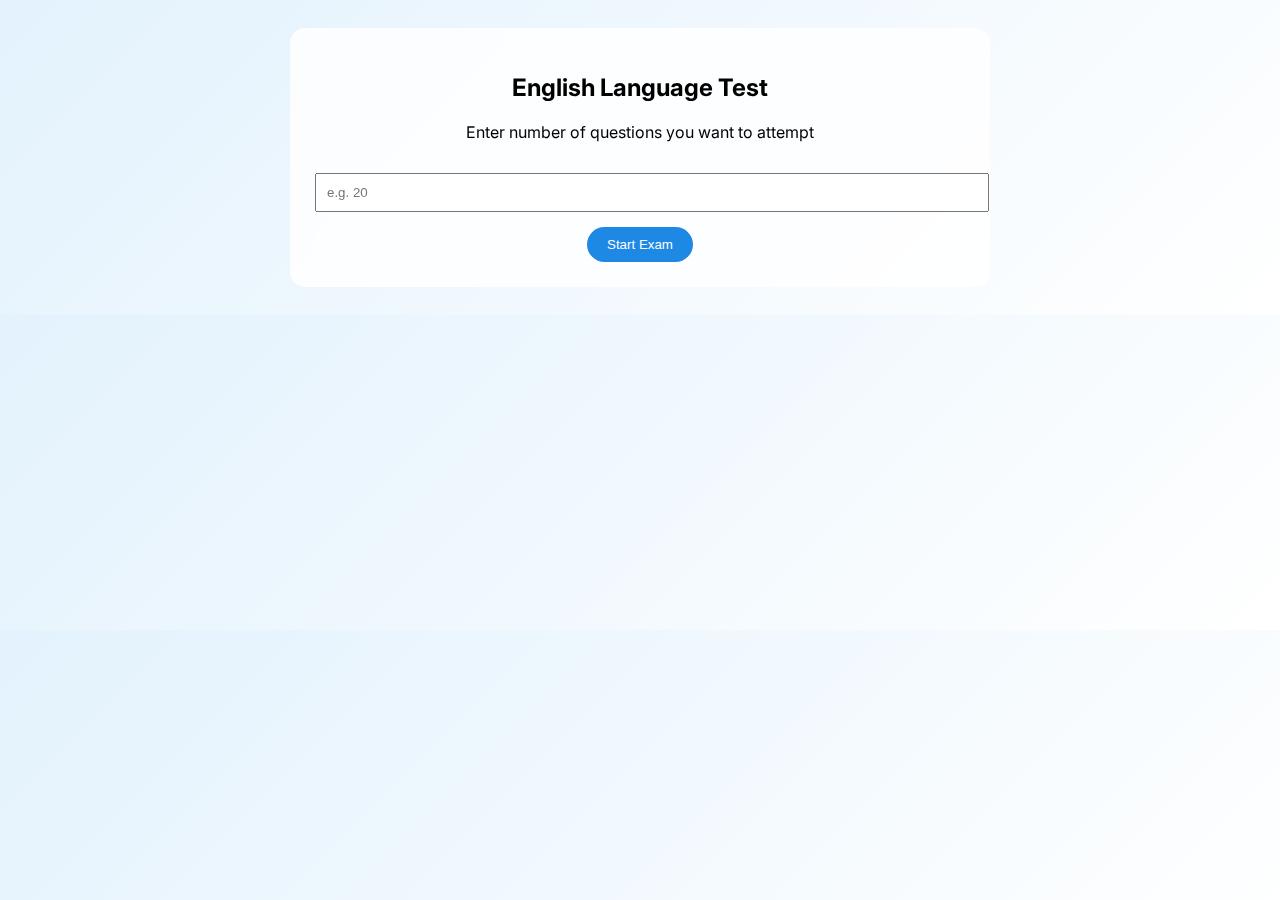
<file: pages/english.html>
<!DOCTYPE html>
<html lang="en">
  <head>
    <meta charset="UTF-8" />
    <title>Legal Test | MockTest Arena</title>
    <meta name="viewport" content="width=device-width, initial-scale=1.0" />

    <link
      href="https://fonts.googleapis.com/css2?family=Poppins:wght@400;600;700&family=Inter:wght@400;500&display=swap"
      rel="stylesheet"
    />
    <link rel="stylesheet" href="english.css" />
  </head>
  <body>
    <div class="container">
      <!-- Setup Section -->
      <div id="setup-box" class="card">
        <h2>English Language Test</h2>
        <p>Enter number of questions you want to attempt</p>
        <input type="number" id="questionCount" placeholder="e.g. 20" min="1" />
        <button id="startBtn">Start Exam</button>
      </div>

      <!-- Exam Section -->
      <div id="exam-box" class="hidden">
        <div class="exam-header">
          <h3 id="question-number"></h3>
          <div class="timer-wrapper">
            <svg class="progress-ring" width="70" height="70">
              <circle
                class="progress-ring__circle"
                stroke-width="6"
                fill="transparent"
                r="30"
                cx="35"
                cy="35"
              />
            </svg>
            <div id="timer-text">50</div>
          </div>
        </div>

        <div id="question-container"></div>

        <button id="nextBtn">Next Question</button>

        <button id="submitBtn">Submit Exam</button>
      </div>

      <!-- Result Section -->
      <div id="result-box" class="hidden"></div>
    </div>

    <script src="english.js"></script>
  </body>
</html>
</file>
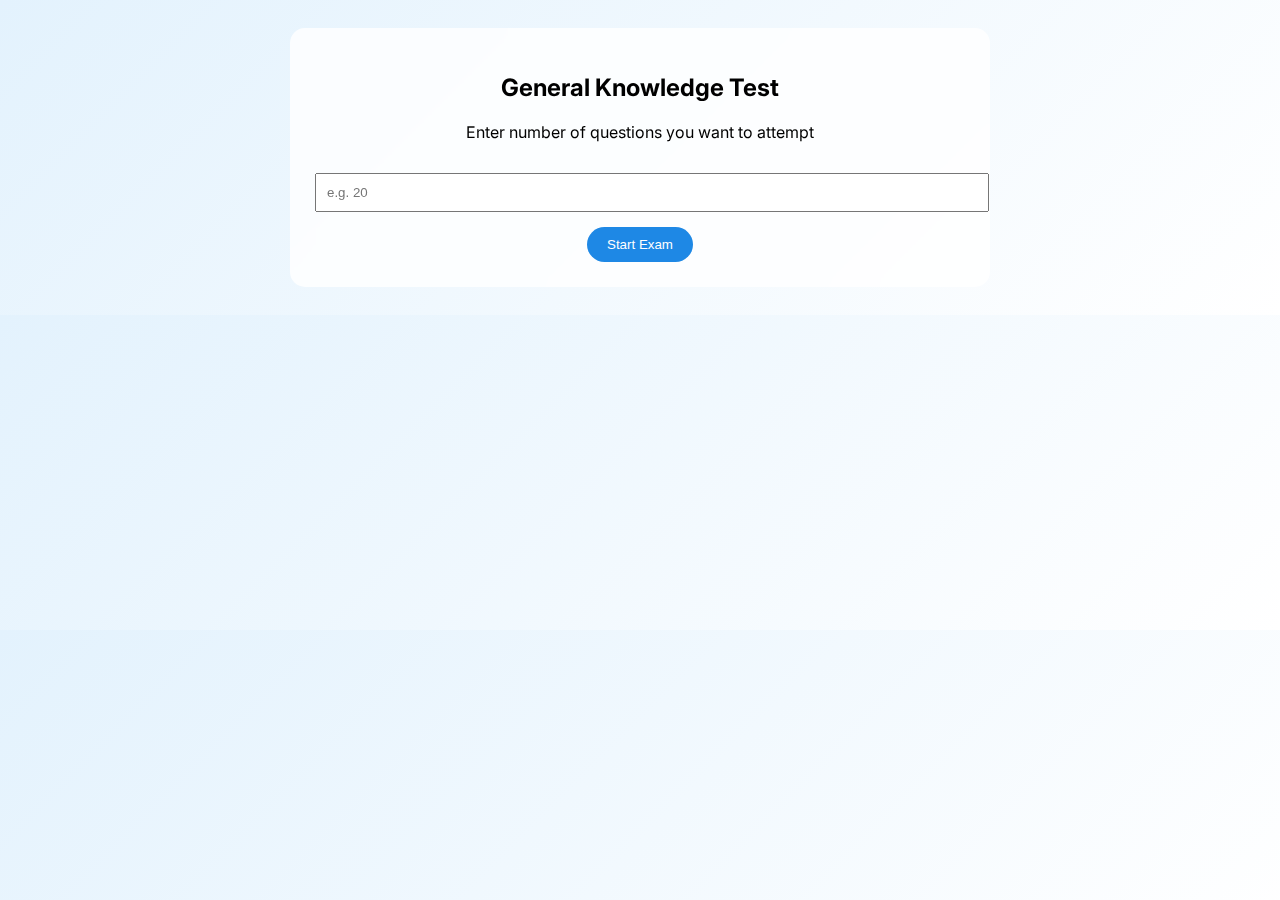
<file: pages/gk.html>
<!DOCTYPE html>
<html lang="en">
  <head>
    <meta charset="UTF-8" />
    <title>Legal Test | MockTest Arena</title>
    <meta name="viewport" content="width=device-width, initial-scale=1.0" />

    <link
      href="https://fonts.googleapis.com/css2?family=Poppins:wght@400;600;700&family=Inter:wght@400;500&display=swap"
      rel="stylesheet"
    />
    <link rel="stylesheet" href="gk.css" />
  </head>
  <body>
    <div class="container">
      <!-- Setup Section -->
      <div id="setup-box" class="card">
        <h2>General Knowledge Test</h2>
        <p>Enter number of questions you want to attempt</p>
        <input type="number" id="questionCount" placeholder="e.g. 20" min="1" />
        <button id="startBtn">Start Exam</button>
      </div>

      <!-- Exam Section -->
      <div id="exam-box" class="hidden">
        <div class="exam-header">
          <h3 id="question-number"></h3>
          <div class="timer-wrapper">
            <svg class="progress-ring" width="70" height="70">
              <circle
                class="progress-ring__circle"
                stroke-width="6"
                fill="transparent"
                r="30"
                cx="35"
                cy="35"
              />
            </svg>
            <div id="timer-text">50</div>
          </div>
        </div>

        <div id="question-container"></div>

        <button id="nextBtn">Next Question</button>

        <button id="submitBtn">Submit Exam</button>
      </div>

      <!-- Result Section -->
      <div id="result-box" class="hidden"></div>
    </div>

    <script src="gk.js"></script>
  </body>
</html>
</file>
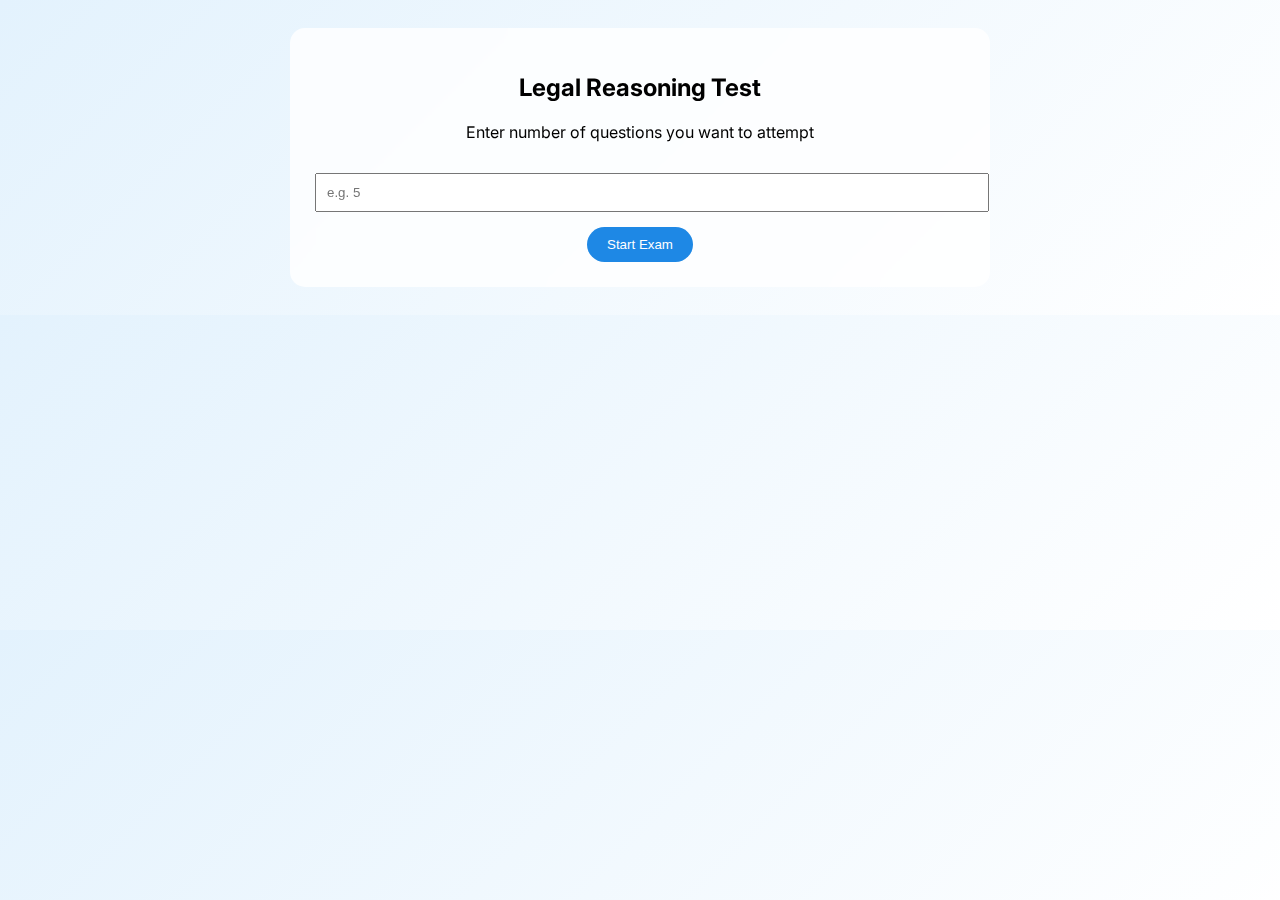
<file: pages/legal.html>
<!DOCTYPE html>
<html lang="en">
  <head>
    <meta charset="UTF-8" />
    <title>Legal Test | MockTest Arena</title>
    <meta name="viewport" content="width=device-width, initial-scale=1.0" />

    <link
      href="https://fonts.googleapis.com/css2?family=Poppins:wght@400;600;700&family=Inter:wght@400;500&display=swap"
      rel="stylesheet"
    />
    <link rel="stylesheet" href="legal.css" />
  </head>
  <body>
    <div class="container">
      <!-- Setup Section -->
      <div id="setup-box" class="card">
        <h2>Legal Reasoning Test</h2>
        <p>Enter number of questions you want to attempt</p>
        <input type="number" id="questionCount" placeholder="e.g. 5" min="1" />
        <button id="startBtn">Start Exam</button>
      </div>

      <!-- Exam Section -->
      <div id="exam-box" class="hidden">
        <div class="exam-header">
          <h3 id="question-number"></h3>
          <div class="timer-wrapper">
            <svg class="progress-ring" width="70" height="70">
              <circle
                class="progress-ring__circle"
                stroke-width="6"
                fill="transparent"
                r="30"
                cx="35"
                cy="35"
              />
            </svg>
            <div id="timer-text">50</div>
          </div>
        </div>

        <div id="question-container"></div>

        <button id="nextBtn">Next Question</button>

        <button id="submitBtn">Submit Exam</button>
      </div>

      <!-- Result Section -->
      <div id="result-box" class="hidden"></div>
    </div>

    <script src="legal.js"></script>
  </body>
</html>
</file>
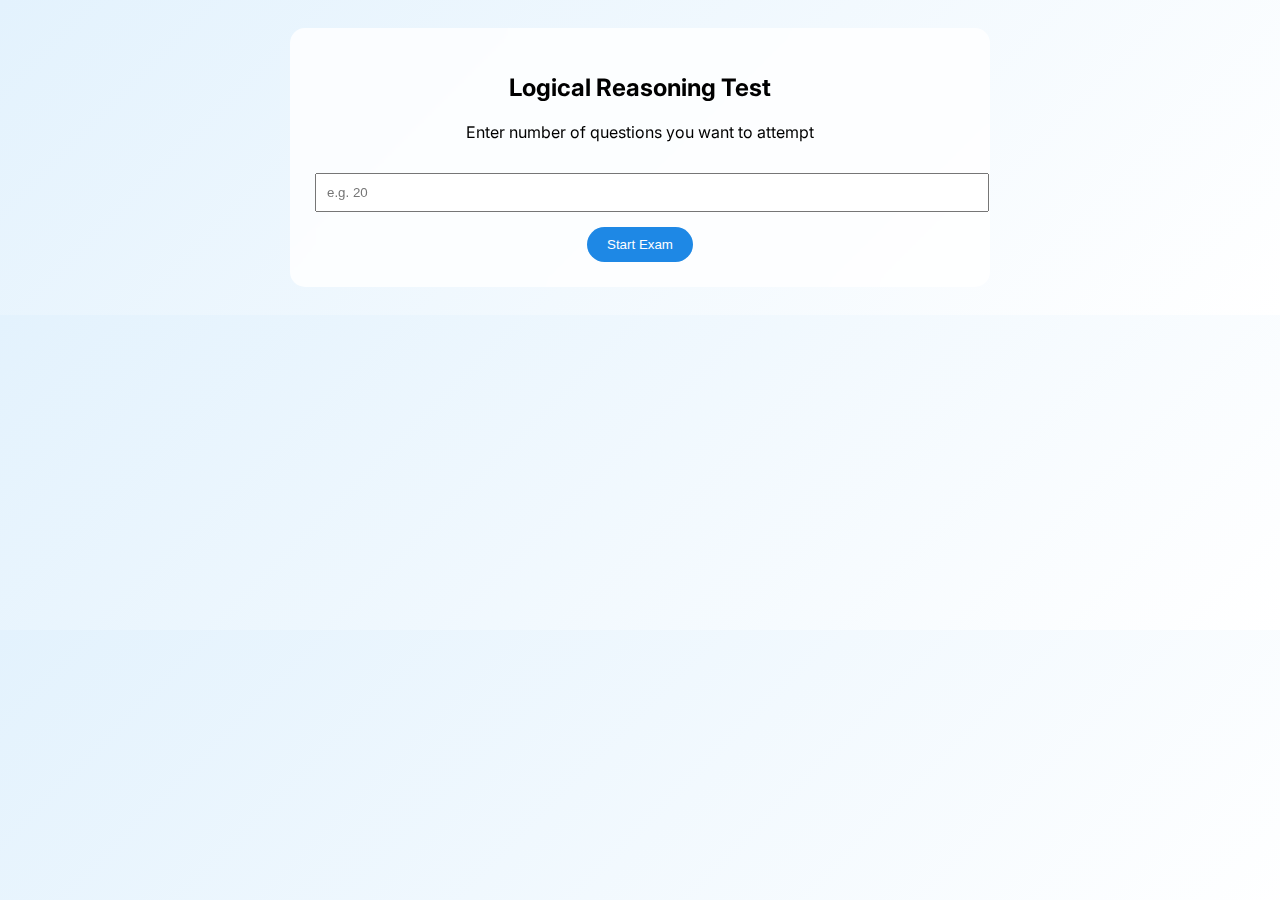
<file: pages/logical.html>
<!DOCTYPE html>
<html lang="en">
  <head>
    <meta charset="UTF-8" />
    <title>Legal Test | MockTest Arena</title>
    <meta name="viewport" content="width=device-width, initial-scale=1.0" />

    <link
      href="https://fonts.googleapis.com/css2?family=Poppins:wght@400;600;700&family=Inter:wght@400;500&display=swap"
      rel="stylesheet"
    />
    <link rel="stylesheet" href="logical.css" />
  </head>
  <body>
    <div class="container">
      <!-- Setup Section -->
      <div id="setup-box" class="card">
        <h2>Logical Reasoning Test</h2>
        <p>Enter number of questions you want to attempt</p>
        <input type="number" id="questionCount" placeholder="e.g. 20" min="1" />
        <button id="startBtn">Start Exam</button>
      </div>

      <!-- Exam Section -->
      <div id="exam-box" class="hidden">
        <div class="exam-header">
          <h3 id="question-number"></h3>
          <div class="timer-wrapper">
            <svg class="progress-ring" width="70" height="70">
              <circle
                class="progress-ring__circle"
                stroke-width="6"
                fill="transparent"
                r="30"
                cx="35"
                cy="35"
              />
            </svg>
            <div id="timer-text">50</div>
          </div>
        </div>

        <div id="question-container"></div>

        <button id="nextBtn">Next Question</button>

        <button id="submitBtn">Submit Exam</button>
      </div>

      <!-- Result Section -->
      <div id="result-box" class="hidden"></div>
    </div>

    <script src="logical.js"></script>
  </body>
</html>
</file>
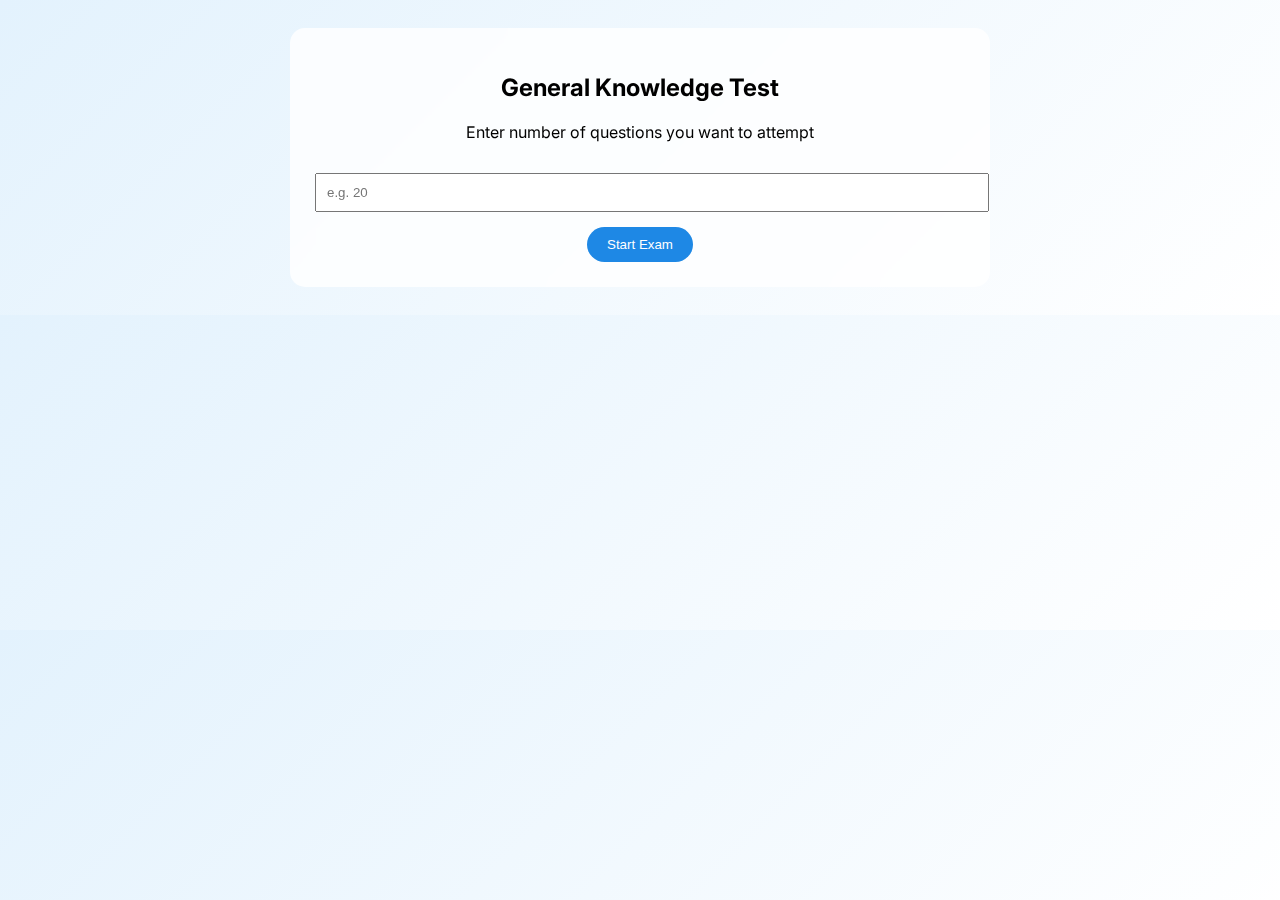
<file: pages/quant.html>
<!DOCTYPE html>
<html lang="en">
  <head>
    <meta charset="UTF-8" />
    <title>Legal Test | MockTest Arena</title>
    <meta name="viewport" content="width=device-width, initial-scale=1.0" />

    <link
      href="https://fonts.googleapis.com/css2?family=Poppins:wght@400;600;700&family=Inter:wght@400;500&display=swap"
      rel="stylesheet"
    />
    <link rel="stylesheet" href="quant.css" />
  </head>
  <body>
    <div class="container">
      <!-- Setup Section -->
      <div id="setup-box" class="card">
        <h2>General Knowledge Test</h2>
        <p>Enter number of questions you want to attempt</p>
        <input type="number" id="questionCount" placeholder="e.g. 20" min="1" />
        <button id="startBtn">Start Exam</button>
      </div>

      <!-- Exam Section -->
      <div id="exam-box" class="hidden">
        <div class="exam-header">
          <h3 id="question-number"></h3>
          <div class="timer-wrapper">
            <svg class="progress-ring" width="70" height="70">
              <circle
                class="progress-ring__circle"
                stroke-width="6"
                fill="transparent"
                r="30"
                cx="35"
                cy="35"
              />
            </svg>
            <div id="timer-text">50</div>
          </div>
        </div>

        <div id="question-container"></div>

        <button id="nextBtn">Next Question</button>

        <button id="submitBtn">Submit Exam</button>
      </div>

      <!-- Result Section -->
      <div id="result-box" class="hidden"></div>
    </div>

    <script src="quant.js"></script>
  </body>
</html>
</file>
<file: pages/english.css>
body {
    font-family: "Inter", sans-serif;
    background: linear-gradient(135deg, #e3f2fd, #fff);
    padding: 20px;
  }
  
  .container {
    max-width: 700px;
    margin: auto;
  }
  
  .card {
    background: rgba(255, 255, 255, 0.8);
    backdrop-filter: blur(10px);
    padding: 25px;
    border-radius: 15px;
    text-align: center;
  }
  
  .hidden {
    display: none;
  }
  
  input {
    padding: 10px;
    width: 100%;
    margin: 15px 0;
  }
  
  button {
    padding: 10px 20px;
    border: none;
    border-radius: 30px;
    background: #1e88e5;
    color: white;
    cursor: pointer;
  }
  
  .exam-header {
    display: flex;
    justify-content: space-between;
    margin-bottom: 15px;
  }
  
  #timer {
    background: red;
    color: white;
    padding: 5px 12px;
    border-radius: 20px;
  }
  
  .option {
    background: #f1f1f1;
    padding: 10px;
    margin: 8px 0;
    border-radius: 8px;
    cursor: pointer;
  }
  
  .option.selected {
    background: #bbdefb;
  }
  /* timer */
  .timer-wrapper {
    position: relative;
    width: 70px;
    height: 70px;
  }
  
  .progress-ring__circle {
    stroke: #4caf50;
    transition: stroke 0.3s linear;
    transform: rotate(-90deg);
    transform-origin: 50% 50%;
  }
  
  #timer-text {
    position: absolute;
    top: 50%;
    left: 50%;
    transform: translate(-50%, -50%);
    font-weight: 600;
  }
  
  .pulse {
    animation: pulse 1s infinite;
  }
  
  @keyframes pulse {
    0% {
      transform: scale(1);
    }
    50% {
      transform: scale(1.1);
    }
    100% {
      transform: scale(1);
    }
  }
</file>
<file: pages/gk.css>
body {
    font-family: "Inter", sans-serif;
    background: linear-gradient(135deg, #e3f2fd, #fff);
    padding: 20px;
  }
  
  .container {
    max-width: 700px;
    margin: auto;
  }
  
  .card {
    background: rgba(255, 255, 255, 0.8);
    backdrop-filter: blur(10px);
    padding: 25px;
    border-radius: 15px;
    text-align: center;
  }
  
  .hidden {
    display: none;
  }
  
  input {
    padding: 10px;
    width: 100%;
    margin: 15px 0;
  }
  
  button {
    padding: 10px 20px;
    border: none;
    border-radius: 30px;
    background: #1e88e5;
    color: white;
    cursor: pointer;
  }
  
  .exam-header {
    display: flex;
    justify-content: space-between;
    margin-bottom: 15px;
  }
  
  #timer {
    background: red;
    color: white;
    padding: 5px 12px;
    border-radius: 20px;
  }
  
  .option {
    background: #f1f1f1;
    padding: 10px;
    margin: 8px 0;
    border-radius: 8px;
    cursor: pointer;
  }
  
  .option.selected {
    background: #bbdefb;
  }
  /* timer */
  .timer-wrapper {
    position: relative;
    width: 70px;
    height: 70px;
  }
  
  .progress-ring__circle {
    stroke: #4caf50;
    transition: stroke 0.3s linear;
    transform: rotate(-90deg);
    transform-origin: 50% 50%;
  }
  
  #timer-text {
    position: absolute;
    top: 50%;
    left: 50%;
    transform: translate(-50%, -50%);
    font-weight: 600;
  }
  
  .pulse {
    animation: pulse 1s infinite;
  }
  
  @keyframes pulse {
    0% {
      transform: scale(1);
    }
    50% {
      transform: scale(1.1);
    }
    100% {
      transform: scale(1);
    }
  }
</file>
<file: pages/legal.css>
body {
  font-family: "Inter", sans-serif;
  background: linear-gradient(135deg, #e3f2fd, #fff);
  padding: 20px;
}

.container {
  max-width: 700px;
  margin: auto;
}

.card {
  background: rgba(255, 255, 255, 0.8);
  backdrop-filter: blur(10px);
  padding: 25px;
  border-radius: 15px;
  text-align: center;
}

.hidden {
  display: none;
}

input {
  padding: 10px;
  width: 100%;
  margin: 15px 0;
}

button {
  padding: 10px 20px;
  border: none;
  border-radius: 30px;
  background: #1e88e5;
  color: white;
  cursor: pointer;
}

.exam-header {
  display: flex;
  justify-content: space-between;
  margin-bottom: 15px;
}

#timer {
  background: red;
  color: white;
  padding: 5px 12px;
  border-radius: 20px;
}

.option {
  background: #f1f1f1;
  padding: 10px;
  margin: 8px 0;
  border-radius: 8px;
  cursor: pointer;
}

.option.selected {
  background: #bbdefb;
}
/* timer */
.timer-wrapper {
  position: relative;
  width: 70px;
  height: 70px;
}

.progress-ring__circle {
  stroke: #4caf50;
  transition: stroke 0.3s linear;
  transform: rotate(-90deg);
  transform-origin: 50% 50%;
}

#timer-text {
  position: absolute;
  top: 50%;
  left: 50%;
  transform: translate(-50%, -50%);
  font-weight: 600;
}

.pulse {
  animation: pulse 1s infinite;
}

@keyframes pulse {
  0% {
    transform: scale(1);
  }
  50% {
    transform: scale(1.1);
  }
  100% {
    transform: scale(1);
  }
}
</file>
<file: pages/logical.css>
body {
  font-family: "Inter", sans-serif;
  background: linear-gradient(135deg, #e3f2fd, #fff);
  padding: 20px;
}

.container {
  max-width: 700px;
  margin: auto;
}

.card {
  background: rgba(255, 255, 255, 0.8);
  backdrop-filter: blur(10px);
  padding: 25px;
  border-radius: 15px;
  text-align: center;
}

.hidden {
  display: none;
}

input {
  padding: 10px;
  width: 100%;
  margin: 15px 0;
}

button {
  padding: 10px 20px;
  border: none;
  border-radius: 30px;
  background: #1e88e5;
  color: white;
  cursor: pointer;
}

.exam-header {
  display: flex;
  justify-content: space-between;
  margin-bottom: 15px;
}

#timer {
  background: red;
  color: white;
  padding: 5px 12px;
  border-radius: 20px;
}

.option {
  background: #f1f1f1;
  padding: 10px;
  margin: 8px 0;
  border-radius: 8px;
  cursor: pointer;
}

.option.selected {
  background: #bbdefb;
}
/* timer */
.timer-wrapper {
  position: relative;
  width: 70px;
  height: 70px;
}

.progress-ring__circle {
  stroke: #4caf50;
  transition: stroke 0.3s linear;
  transform: rotate(-90deg);
  transform-origin: 50% 50%;
}

#timer-text {
  position: absolute;
  top: 50%;
  left: 50%;
  transform: translate(-50%, -50%);
  font-weight: 600;
}

.pulse {
  animation: pulse 1s infinite;
}

@keyframes pulse {
  0% {
    transform: scale(1);
  }
  50% {
    transform: scale(1.1);
  }
  100% {
    transform: scale(1);
  }
}
</file>
<file: pages/quant.css>
body {
    font-family: "Inter", sans-serif;
    background: linear-gradient(135deg, #e3f2fd, #fff);
    padding: 20px;
  }
  
  .container {
    max-width: 700px;
    margin: auto;
  }
  
  .card {
    background: rgba(255, 255, 255, 0.8);
    backdrop-filter: blur(10px);
    padding: 25px;
    border-radius: 15px;
    text-align: center;
  }
  
  .hidden {
    display: none;
  }
  
  input {
    padding: 10px;
    width: 100%;
    margin: 15px 0;
  }
  
  button {
    padding: 10px 20px;
    border: none;
    border-radius: 30px;
    background: #1e88e5;
    color: white;
    cursor: pointer;
  }
  
  .exam-header {
    display: flex;
    justify-content: space-between;
    margin-bottom: 15px;
  }
  
  #timer {
    background: red;
    color: white;
    padding: 5px 12px;
    border-radius: 20px;
  }
  
  .option {
    background: #f1f1f1;
    padding: 10px;
    margin: 8px 0;
    border-radius: 8px;
    cursor: pointer;
  }
  
  .option.selected {
    background: #bbdefb;
  }
  /* timer */
  .timer-wrapper {
    position: relative;
    width: 70px;
    height: 70px;
  }
  
  .progress-ring__circle {
    stroke: #4caf50;
    transition: stroke 0.3s linear;
    transform: rotate(-90deg);
    transform-origin: 50% 50%;
  }
  
  #timer-text {
    position: absolute;
    top: 50%;
    left: 50%;
    transform: translate(-50%, -50%);
    font-weight: 600;
  }
  
  .pulse {
    animation: pulse 1s infinite;
  }
  
  @keyframes pulse {
    0% {
      transform: scale(1);
    }
    50% {
      transform: scale(1.1);
    }
    100% {
      transform: scale(1);
    }
  }
</file>
